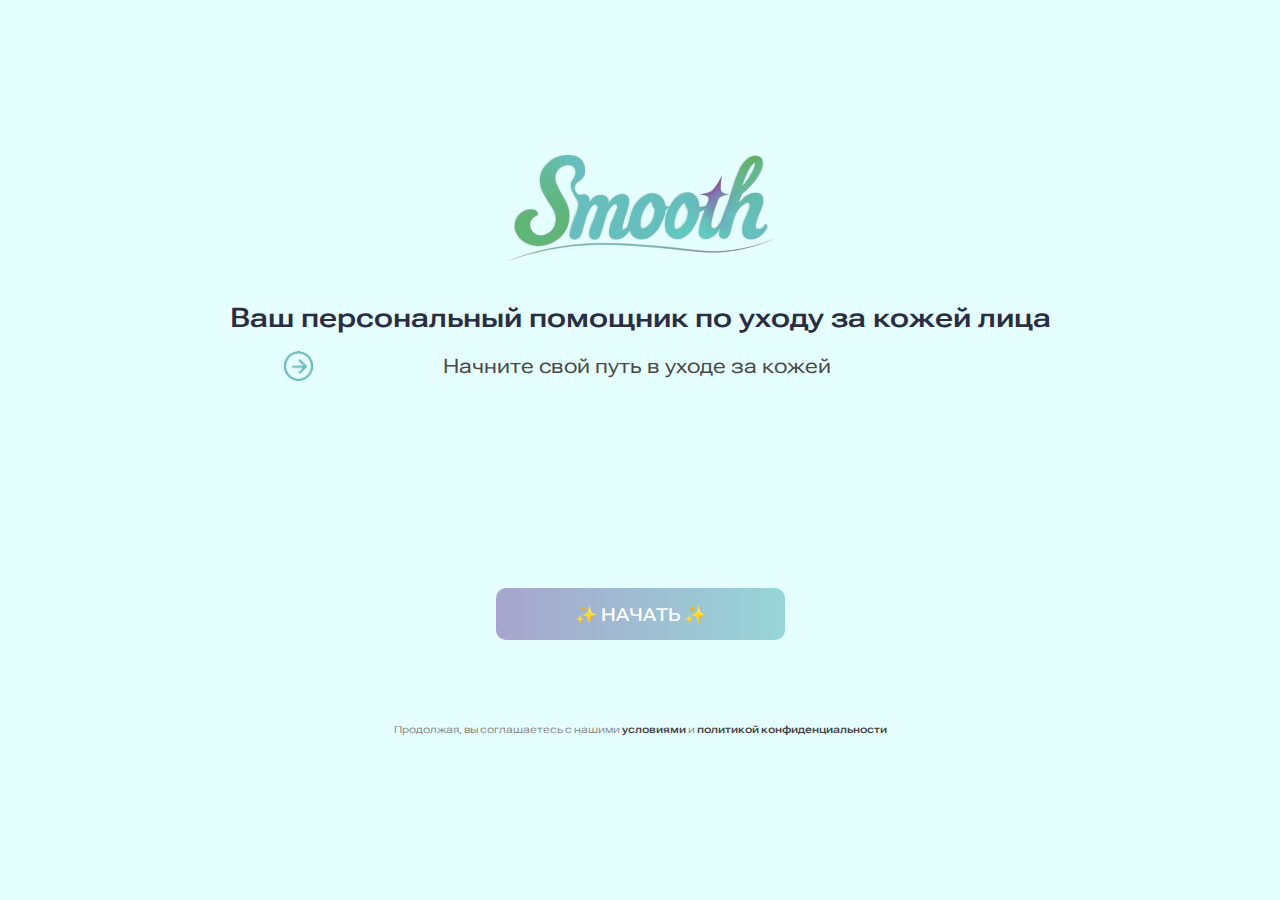
<file: index.html>
<!DOCTYPE html>
<html lang="ru">

<head>
    <meta charset="UTF-8">
    <meta name="viewport" content="width=device-width, initial-scale=1.0, maximum-scale=1.0, user-scalable=0" />
    <link rel="stylesheet" href="style.css">
    <title>Smooth</title>
</head>

<body>
    <img src="./logo.png" alt="" class="logo">
    <main>
        <h1>Ваш персональный помощник по уходу за кожей лица</h1>
        <div class="qwot">
            <img src="./arrow.png" alt="" class="arrow">
            <p>Начните свой путь в уходе за кожей</p>
        </div>
    </main>
    <div class="btns">
        <button class="reg" onclick="redir()">✨ НАЧАТЬ ✨</button>
    </div>
    <p class="policy">Продолжая, вы соглашаетесь с нашими <a href="">условиями</a> и <a href="">политикой
            конфиденциальности</a></p>
    <script src="https://telegram.org/js/telegram-web-app.js"></script>
    <script>
        const saveSession = (user, lastPage) => {
            localStorage.setItem('tgUser', JSON.stringify(user));
            localStorage.setItem('lastPage', lastPage);
        };

        const getSession = () => {
            return JSON.parse(localStorage.getItem('tgUser'));
        };

        const getLastPage = () => {
            return localStorage.getItem('lastPage') || 'selfie.html';
        };

        const tg = window.Telegram.WebApp;
        const user = getSession();

        if (user) {
            const lastPage = getLastPage();
            window.location.href = lastPage;
        } else {
            function redir() {
                if (tg.initDataUnsafe && tg.initDataUnsafe.user) {
                    saveSession(tg.initDataUnsafe.user, 'selfie.html');
                    // alert('Вы успешно авторизованы через Telegram Mini App!');
                    window.location.href = 'selfie.html';
                } else {
                    alert('Пожалуйста, авторизуйтесь через Telegram Mini App.');
                }
            }
        }

        window.addEventListener('beforeunload', () => {
            localStorage.setItem('lastPage', window.location.href);
        });
    </script>
</body>

</html>
</file>
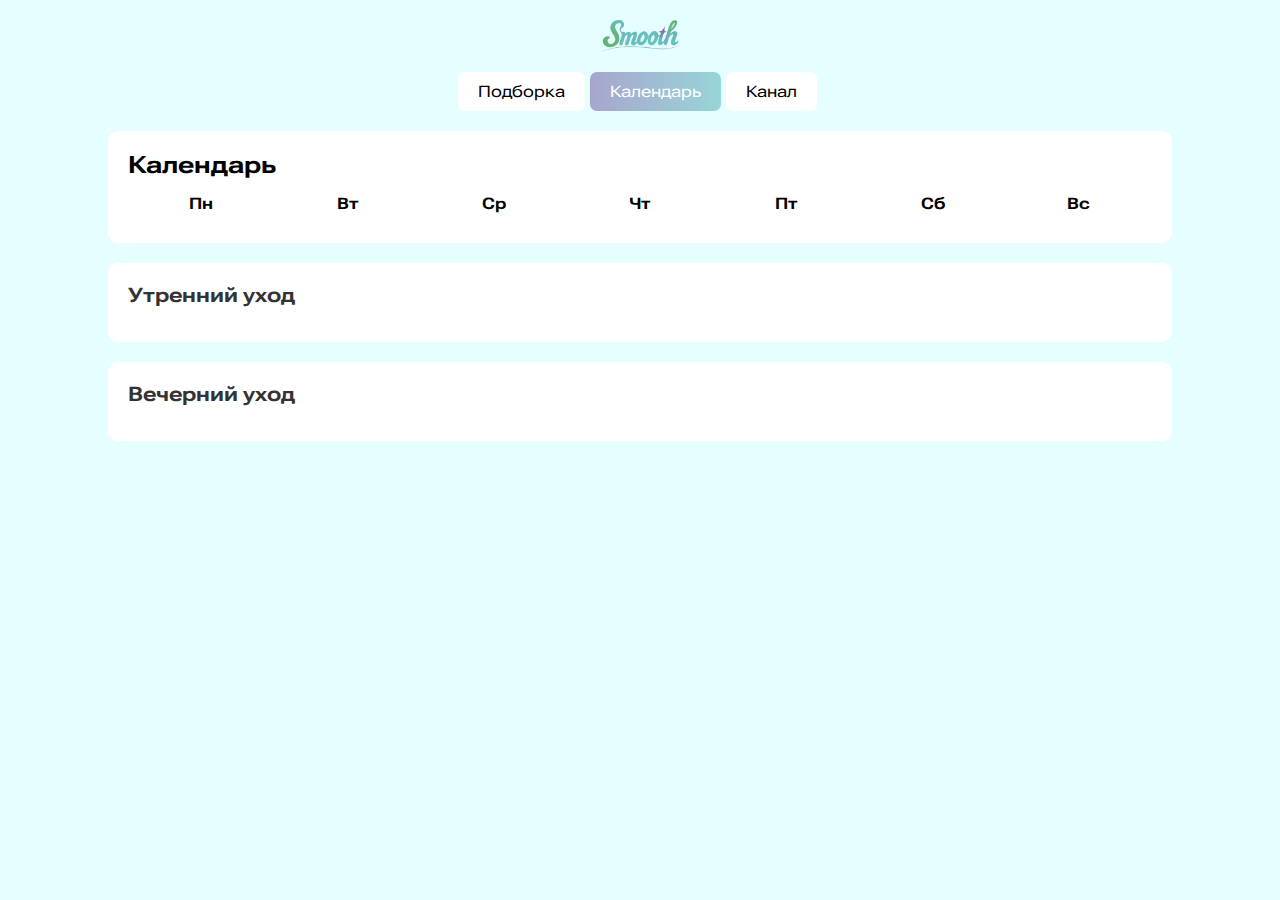
<file: calendar.html>
<!DOCTYPE html>
<html lang="ru">

<head>
    <meta charset="UTF-8">
    <meta name="viewport" content="width=device-width, initial-scale=1.0">
    <title>Календарь ухода за кожей</title>
    <style>
        @import url('https://fonts.googleapis.com/css2?family=Roboto+Flex:opsz,wdth,wght,XOPQ@8..144,151,100..1000,102&family=Roboto:wght@800&display=swap');

        html,
        body {
            margin: 0;
            padding: 0;
            height: 100%;
            width: 100%;
            background-color: rgb(229, 254, 255);
            font-family: "Roboto Flex", sans-serif;
            font-optical-sizing: auto;
            font-style: normal;
            font-variation-settings:
                "slnt" 0,
                "wdth" 151,
                "GRAD" 0,
                "XOPQ" 102,
                "XTRA" 468,
                "YOPQ" 79,
                "YTAS" 750,
                "YTDE" -203,
                "YTFI" 738,
                "YTLC" 514,
                "YTUC" 712;
            /* overflow-y: hidden; */
        }

        body {
            display: flex;
            /* justify-content: center; */
            align-items: center;
            flex-direction: column;
            /* text-align: center; */
            /* height: 70%; */
        }

        .logo {
            margin-top: 20px;
            width: 81px;
            height: 32px;
        }

        .calendar {
            background-color: white;
            border-radius: 10px;
            padding: 20px;
            /* box-shadow: 0 2px 5px rgba(0, 0, 0, 0.1); */
            margin-bottom: 20px;
            width: 80%;
        }

        .calendar-header {
            display: flex;
            justify-content: space-between;
            align-items: center;
            margin-bottom: 15px;
        }

        .calendar-title {
            font-size: 24px;
            font-weight: bold;
        }

        .current-time {
            font-size: 16px;
            color: #666;
        }

        .week-days {
            display: grid;
            grid-template-columns: repeat(7, 1fr);
            text-align: center;
            font-weight: bold;
            margin-bottom: 10px;
        }

        .days {
            display: grid;
            grid-template-columns: repeat(7, 1fr);
            gap: 5px;
        }

        .day {
            padding: 10px;
            text-align: center;
            border-radius: 5px;
        }

        .current-day {
            background: RGBA(129, 111, 175, 1);
            background: linear-gradient(90deg, rgba(129, 111, 175, 0.62) 0%, rgba(103, 188, 191, 0.62) 100%);
            color: white;
            font-weight: bold;
        }

        .routine-section {
            background-color: white;
            border-radius: 10px;
            padding: 20px;
            /* box-shadow: 0 2px 5px rgba(0, 0, 0, 0.1); */
            margin-bottom: 20px;
            width: 80%;
        }

        .routine-title {
            font-size: 20px;
            font-weight: bold;
            margin-bottom: 15px;
            color: #333;
        }

        .routine-item {
            padding: 10px;
            margin-bottom: 8px;
            background-color: #ffffff;
            border: 2px dashed rgba(129, 111, 175, 0.62);
            border-radius: 7px;
        }

        .tabs {
            display: flex;
            margin-bottom: 20px;
            margin-top: 20px;
        }

        .tab {
            padding: 10px 20px;
            background-color: rgb(255, 255, 255);
            margin-right: 5px;
            border-radius: 7px;
            cursor: pointer;
        }

        .tab.active {
            background: RGBA(129, 111, 175, 1);
            background: linear-gradient(90deg, rgba(129, 111, 175, 0.62) 0%, rgba(103, 188, 191, 0.62) 100%);
            color: white;
        }
    </style>
</head>

<body>
    <img src="./logo.png" alt="" class="logo">
    <div class="tabs">
        <div class="tab" onclick="window.location.href='result.html'">Подборка</div>
        <div class="tab active">Календарь</div>
        <div class="tab">Канал</div>
    </div>

    <div class="calendar">
        <div class="calendar-header">
            <div class="calendar-title">Календарь</div>
            <div class="current-time" id="current-time"></div>
        </div>
        <div class="week-days">
            <div>Пн</div>
            <div>Вт</div>
            <div>Ср</div>
            <div>Чт</div>
            <div>Пт</div>
            <div>Сб</div>
            <div>Вс</div>
        </div>
        <div class="days" id="calendar-days"></div>
    </div>

    <div class="routine-section">
        <div class="routine-title">Утренний уход</div>
        <div id="morning-routine"></div>
    </div>

    <div class="routine-section">
        <div class="routine-title">Вечерний уход</div>
        <div id="evening-routine"></div>
    </div>

    <script src="https://telegram.org/js/telegram-web-app.js"></script>

    <script>
        const saveSession = (user, lastPage) => {
            localStorage.setItem('tgUser', JSON.stringify(user));
            localStorage.setItem('lastPage', lastPage);
        };

        const getSession = () => {
            return JSON.parse(localStorage.getItem('tgUser'));
        };

        const getLastPage = () => {
            return localStorage.getItem('lastPage') || 'selfie.html';
        };

        const tg = window.Telegram.WebApp;
        const user = getSession();

        // alert(user);


        // Показываем текущее время и обновляем каждую минуту
        function updateCurrentTime() {
            const now = new Date();
            const timeString = now.getHours() + ':' + (now.getMinutes() < 10 ? '0' : '') + now.getMinutes();
            document.getElementById('current-time').textContent = timeString;
        }

        setInterval(updateCurrentTime, 60000);
        updateCurrentTime();

        // Генерируем календарь на текущий месяц
        function generateCalendar() {
            const now = new Date();
            const currentDay = now.getDate();
            const currentMonth = now.getMonth();
            const currentYear = now.getFullYear();

            const firstDay = new Date(currentYear, currentMonth, 1).getDay();
            const daysInMonth = new Date(currentYear, currentMonth + 1, 0).getDate();

            let calendarHTML = '';
            let dayCounter = 1;

            // Пустые ячейки для дней предыдущего месяца
            for (let i = 0; i < (firstDay === 0 ? 6 : firstDay - 1); i++) {
                calendarHTML += '<div class="day"></div>';
            }

            // Дни текущего месяца
            for (let i = 1; i <= daysInMonth; i++) {
                const dayClass = i === currentDay ? 'day current-day' : 'day';
                calendarHTML += `<div class="${dayClass}">${i}</div>`;
            }

            document.getElementById('calendar-days').innerHTML = calendarHTML;
        }

        // Получаем рекомендации из localStorage
        function getRoutineFromHistory() {
            const history = JSON.parse(localStorage.getItem('skincareHistory')) || [];
            if (history.length === 0) return null;

            // Берем последнюю запись
            return history[0].routine;
        }

        // Формируем утренний и вечерний уход
        function displayRoutine() {
            const routine = getRoutineFromHistory();
            if (!routine) {
                document.getElementById('morning-routine').innerHTML = '<p>Нет данных о вашем уходе. Сначала выполните подбор.</p>';
                document.getElementById('evening-routine').innerHTML = '<p>Нет данных о вашем уходе. Сначала выполните подбор.</p>';
                return;
            }

            const steps = Object.keys(routine).length;
            let morningSteps = [];
            let eveningSteps = [];

            // Определяем какие шаги использовать утром и вечером
            if (steps === 3) {
                // Утро: все 3 шага
                morningSteps = ['cleansing', 'treatment', 'protection'];
                // Вечер: только очищение и лечение
                eveningSteps = ['cleansing', 'treatment'];
            } else if (steps === 5) {
                // Утро: все 5 шагов
                morningSteps = ['cleansing', 'toning', 'treatment', 'moisturizing', 'protection'];
                // Вечер: очищение, тонизирование, лечение, увлажнение
                eveningSteps = ['cleansing', 'toning', 'treatment', 'moisturizing'];
            } else if (steps === 7) {
                // Утро: очищение, тонизирование, лечение, ампулы, увлажнение, защита
                morningSteps = ['cleansing', 'toning', 'treatment', 'ampoules', 'moisturizing', 'protection'];
                // Вечер: очищение, тонизирование, эксфолиация, ампулы, увлажнение
                eveningSteps = ['cleansing', 'toning', 'exfoliating', 'ampoules', 'moisturizing'];
            }

            // Отображаем утренний уход
            const morningHTML = morningSteps.map(step => {
                const products = routine[step];
                if (!products || products.length === 0) return '';

                return products.map(product => `
                    <div class="routine-item">
                        ${product.brand || 'Бренд не указан'} - ${product.name || 'Название не указано'}
                    </div>
                `).join('');
            }).join('');

            document.getElementById('morning-routine').innerHTML = morningHTML || '<p>Нет рекомендаций для утреннего ухода</p>';

            // Отображаем вечерний уход
            const eveningHTML = eveningSteps.map(step => {
                const products = routine[step];
                if (!products || products.length === 0) return '';

                return products.map(product => `
                    <div class="routine-item">
                        ${product.brand || 'Бренд не указан'} - ${product.name || 'Название не указано'}
                    </div>
                `).join('');
            }).join('');

            document.getElementById('evening-routine').innerHTML = eveningHTML || '<p>Нет рекомендаций для вечернего ухода</p>';
        }

        // Инициализация
        document.addEventListener('DOMContentLoaded', function () {
            generateCalendar();
            displayRoutine();
        });
    </script>
</body>

</html>
</file>
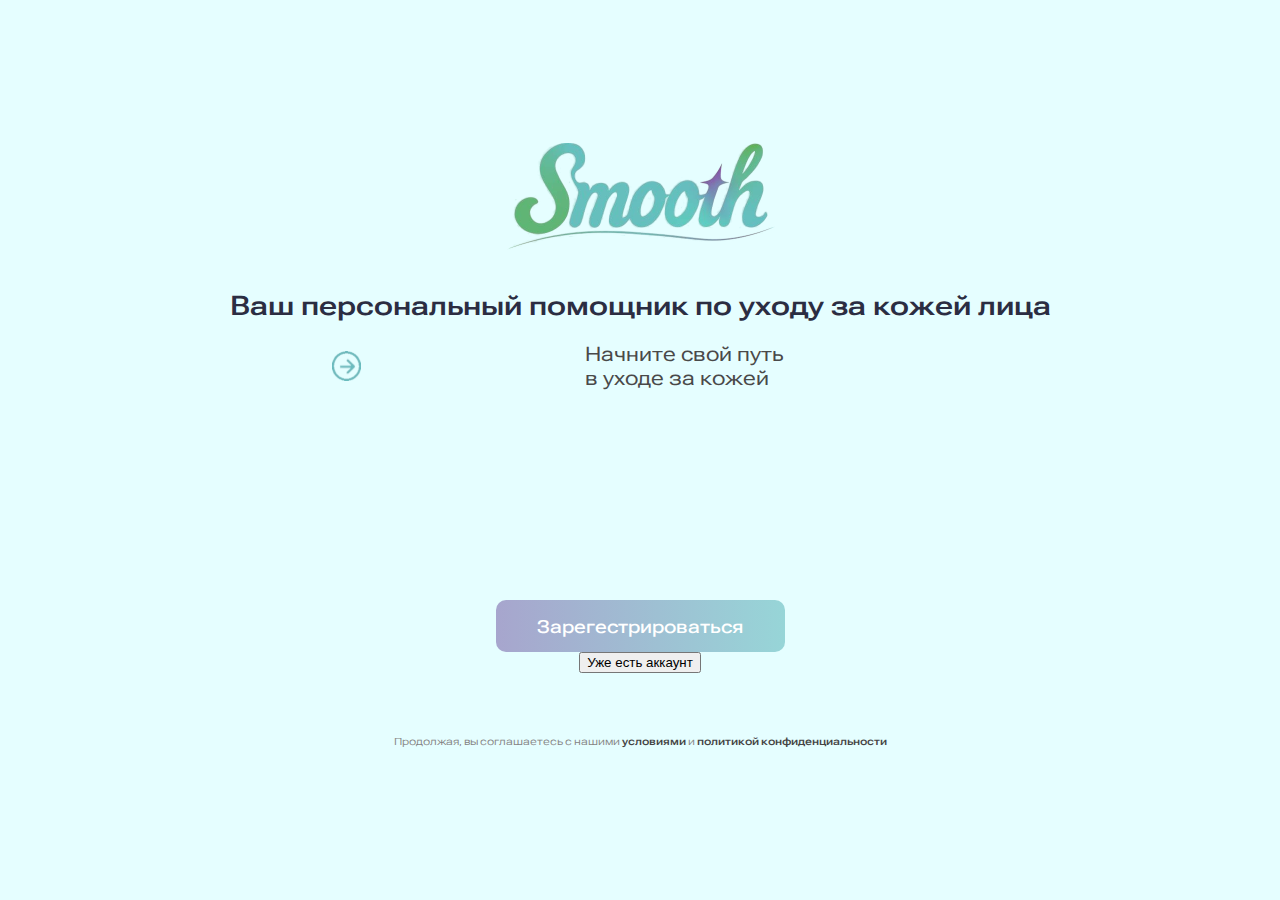
<file: main.html>
<!DOCTYPE html>
<html lang="en">

<head>
    <meta charset="UTF-8">
    <meta name="viewport" content="width=device-width, initial-scale=1.0">
    <link rel="stylesheet" href="style.css">
    <title>Smooth</title>
</head>

<body>
    <img src="./logo.png" alt="" class="logo">
    <main>
        <h1>Ваш персональный помощник по уходу за кожей лица</h1>
        <div class="qwot">
            <img src="./arrow.png" alt="" class="arrow">
            <p>Начните свой путь<br> в уходе за кожей</p>
        </div>
    </main>
    <div class="btns">
        <button class="reg">Зарегестрироваться</button>
        <button class="auth">Уже есть аккаунт</button>
    </div>
    <p class="policy">Продолжая, вы соглашаетесь с нашими <a href="">условиями</a> и <a href="">политикой конфиденциальности</a></p>
</body>

</html>
</file>
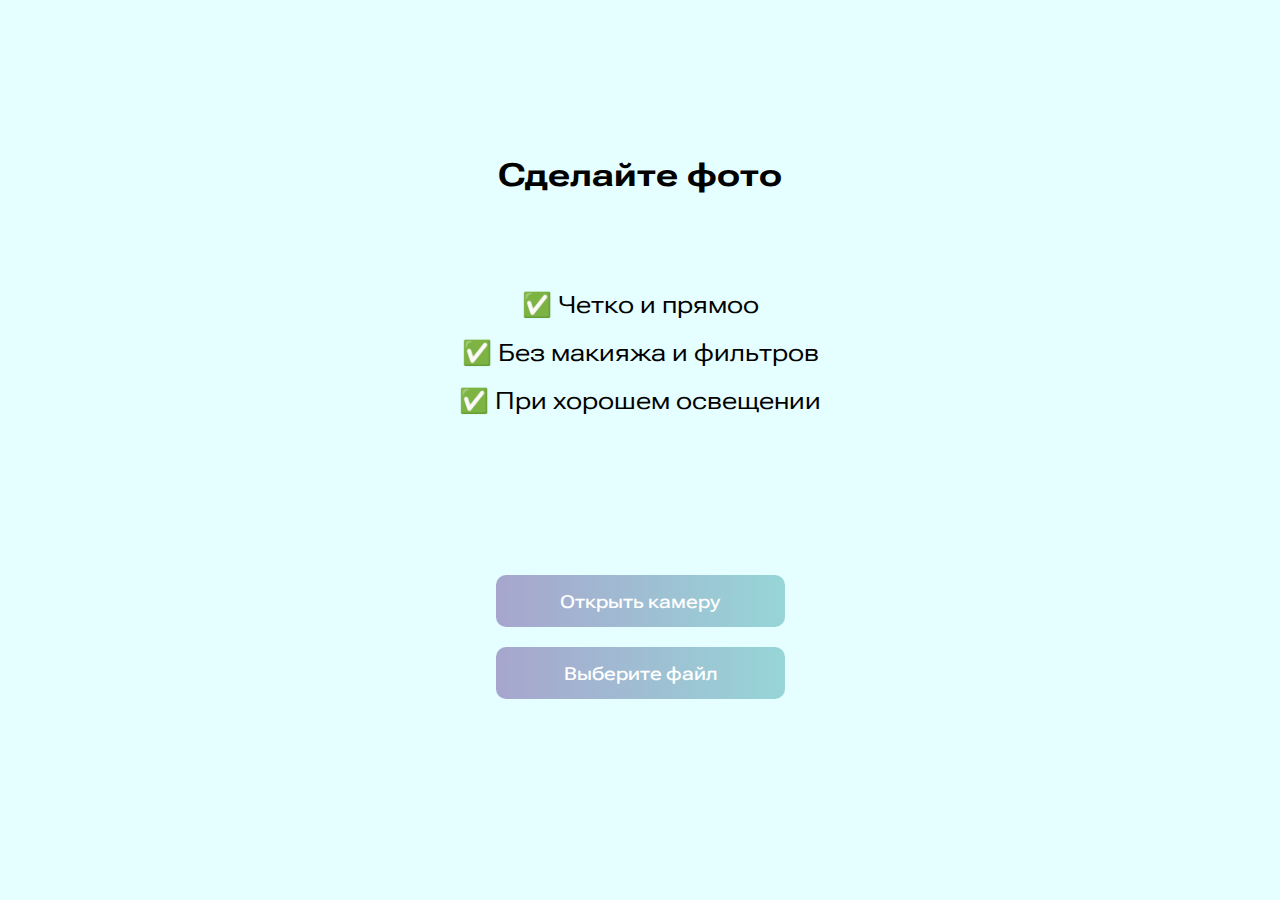
<file: selfie.html>
<!DOCTYPE html>
<html lang="ru">

<head>
    <meta charset="UTF-8">
    <meta name="viewport" content="width=device-width, initial-scale=1.0, maximum-scale=1.0, user-scalable=0" />

    <link rel="stylesheet" href="selfie.css">
    <title>Smooth</title>
</head>

<body>
    <h1 id="title">Сделайте фото</h1>
    <div class="selfie-container">
        <form id="selfie-form">
            <video id="camera-stream" autoplay playsinline style="display: none; transform: scaleX(-1);" muted></video>
            <ul id="instructions">
                <li>✅ Четко и прямоо</li>
                <li>✅ Без макияжа и фильтров</li>
                <li>✅ При хорошем освещении</li>
            </ul>
            <div class="btns">
                <button type="button" id="open-camera">Открыть камеру</button>
                <button type="button" id="take-photo" style="display: none;">Сделать снимок</button>
                <label class="input-file" id="upload-label">
                    <input type="file" id="upload-photo" accept="image/*">
                    <span>Выберите файл</span>
                </label>
            </div>
            <canvas id="snapshot" style="display: none;"></canvas>
        </form>
        <div id="photo-result" style="display: none;">
            <img id="photo-output" alt="Снимок">
            <button type="button" id="next-button" style="display: none;">Далее</button>
        </div>
    </div>

    <script>
        const openCameraButton = document.getElementById('open-camera');
        const takePhotoButton = document.getElementById('take-photo');
        const uploadPhotoInput = document.getElementById('upload-photo');
        const uploadLabel = document.getElementById('upload-label');
        const cameraStream = document.getElementById('camera-stream');
        const snapshotCanvas = document.getElementById('snapshot');
        const snapshotContext = snapshotCanvas.getContext('2d');
        const photoResult = document.getElementById('photo-result');
        const photoOutput = document.getElementById('photo-output');
        const nextButton = document.getElementById('next-button');
        const instructions = document.getElementById('instructions');
        const title = document.getElementById('title');

        const hideAllElements = () => {
            document.querySelectorAll('.selfie-container > *:not(#photo-result)').forEach(element => {
                element.style.display = 'none';
            });
        };

        openCameraButton.addEventListener('click', async () => {
            try {
                const stream = await navigator.mediaDevices.getUserMedia({ video: { facingMode: 'user' } });
                cameraStream.srcObject = stream;
                cameraStream.style.display = 'block';
                cameraStream.style.width = '100%'; // Ensure it doesn't open fullscreen
                cameraStream.style.height = 'auto'; // Maintain aspect ratio
                takePhotoButton.style.display = 'flex';
                uploadLabel.style.display = 'none'; // Hide the label when the camera is opened
                instructions.style.display = 'none'; // Hide the instructions
                openCameraButton.style.display = 'none'; // Hide the open camera button
                title.style.display = 'none'; // Hide the title
            } catch (error) {
                alert('Не удалось открыть камеру: ' + error.message);
            }
        });

        takePhotoButton.addEventListener('click', () => {
            snapshotCanvas.width = cameraStream.videoWidth;
            snapshotCanvas.height = cameraStream.videoHeight;
            snapshotContext.drawImage(cameraStream, 0, 0, snapshotCanvas.width, snapshotCanvas.height);

            const photoData = snapshotCanvas.toDataURL('image/png');
            photoOutput.src = photoData;

            hideAllElements();
            photoResult.style.display = 'flex';
            nextButton.style.display = 'flex';
        });

        uploadPhotoInput.addEventListener('change', (event) => {
            const file = event.target.files[0];
            if (file) {
                const reader = new FileReader();
                reader.onload = (e) => {
                    const img = new Image();
                    img.src = e.target.result;
                    img.onload = () => {
                        snapshotCanvas.width = img.width;
                        snapshotCanvas.height = img.height;
                        snapshotContext.drawImage(img, 0, 0);

                        const photoData = snapshotCanvas.toDataURL('image/png');
                        photoOutput.src = photoData;

                        hideAllElements();
                        photoResult.style.display = 'flex';
                        nextButton.style.display = 'flex';
                    };
                };
                reader.readAsDataURL(file);
                instructions.style.display = 'none'; // Hide the instructions
            }
        });

        nextButton.addEventListener('click', () => {
            window.location.href = 'opros.html';
        });
    </script>

    <script src="https://snipp.ru/cdn/jquery/2.1.1/jquery.min.js"></script>
    <script>
        $('.input-file input[type=file]').on('change', function () {
            let file = this.files[0];
            $(this).next().html(file.name);
        });
    </script>
</body>

</html>
</file>
<file: style.css>
@import url('https://fonts.googleapis.com/css2?family=Roboto+Flex:opsz,wdth,wght,XOPQ@8..144,151,100..1000,102&family=Roboto:wght@800&display=swap');

html,
body {
    margin: 0;
    padding: 0;
    height: 100%;
    width: 100%;
    background-color: rgb(229, 254, 255);
    font-family: "Roboto Flex", sans-serif;
    font-optical-sizing: auto;
    font-style: normal;
    font-variation-settings:
        "slnt" 0,
        "wdth" 151,
        "GRAD" 0,
        "XOPQ" 102,
        "XTRA" 468,
        "YOPQ" 79,
        "YTAS" 750,
        "YTDE" -203,
        "YTFI" 738,
        "YTLC" 514,
        "YTUC" 712;
}

html {
    display: flex;
    justify-content: center;
    align-items: center;
}

body {
    display: flex;
    justify-content: center;
    align-items: center;
    flex-direction: column;
    height: 70%;
}

.logo {
    width: 271px;
    height: 107px;
}

main {
    display: flex;
    flex-direction: column;
    align-items: start;
    justify-content: center;
    padding: 40px;
}



.qwot {
    display: flex;
    align-items: center;
    font-size: 20px;
    font-weight: 400;
    width: 80%;
    justify-content: space-around;
    color: rgba(73, 73, 73, 1);
}

.qwot p {
    margin-left: 20px;
}

.arrow {
    width: 29px;
    height: 30.318359375px;
}

main h1 {
    font-weight: 600;
    font-size: 27px;
    margin: 0;
    color: #2b2d42;
}

.btns {
    display: flex;
    flex-direction: column;
    align-items: center;
    margin-top: 150px;
    width: 100%;
    height: 20%;
}

.reg {
    font-family: "Roboto Flex", sans-serif;
    font-optical-sizing: auto;
    font-style: normal;
    font-variation-settings:
        "slnt" 0,
        "wdth" 151,
        "GRAD" 0,
        "XOPQ" 102,
        "XTRA" 468,
        "YOPQ" 79,
        "YTAS" 750,
        "YTDE" -203,
        "YTFI" 738,
        "YTLC" 514,
        "YTUC" 712;
    font-weight: 500;
    font-size: 18px;
    border-radius: 10px;
    outline: none;
    border: none;
    color: #ffffff;
    width: 289px;
    height: 52px;
    background: RGBA(129, 111, 175, 1);
    background: linear-gradient(90deg, rgba(129, 111, 175, 0.62) 0%, rgba(103, 188, 191, 0.62) 100%);
}

.policy {
    text-align: center;
    font-size: 10px;
    color: rgba(132, 130, 130, 1);
    font-weight: 300;
}

a {
    text-decoration: none;
    color: rgba(68, 68, 68, 1);
    font-weight: 600;
}
</file>
<file: selfie.css>
@import url('https://fonts.googleapis.com/css2?family=Roboto+Flex:opsz,wdth,wght,XOPQ@8..144,151,100..1000,102&family=Roboto:wght@800&display=swap');

html,
body {
    margin: 0;
    padding: 0;
    height: 100%;
    width: 100%;
    background-color: rgb(229, 254, 255);
    font-family: "Roboto Flex", sans-serif;
    font-optical-sizing: auto;
    font-style: normal;
    font-variation-settings:
        "slnt" 0,
        "wdth" 151,
        "GRAD" 0,
        "XOPQ" 102,
        "XTRA" 468,
        "YOPQ" 79,
        "YTAS" 750,
        "YTDE" -203,
        "YTFI" 738,
        "YTLC" 514,
        "YTUC" 712;
}

html {
    display: flex;
    justify-content: center;
    align-items: center;
}

body {
    display: flex;
    justify-content: center;
    align-items: center;
    flex-direction: column;
    height: 70%;
}

.selfie-container {
    display: flex;
    flex-direction: column;
    align-items: center;
    justify-content: center;
    padding: 40px;
    height: 100%;
}

#selfie-form {
    display: flex;
    flex-direction: column;
    align-items: center;
    justify-content: center;
    width: 100%;
}

ul {
    list-style: none;
    padding: 0;
    margin: 0;
    display: flex;
    flex-direction: column;
    align-items: center;
    justify-content: center;
    font-size: 24px;
    width: 100%;
}
li {
    margin: 10px 0;
    font-weight: 400;
    width: 100%;
    text-align: center;
    height: 100%;
}

.btns {
    display: flex;
    flex-direction: column;
    align-items: center;
    margin-top: 150px;
    width: 100%;
    height: 50%;
}

#open-camera {
    font-family: "Roboto Flex", sans-serif;
    font-optical-sizing: auto;
    font-style: normal;
    font-variation-settings:
        "slnt" 0,
        "wdth" 151,
        "GRAD" 0,
        "XOPQ" 102,
        "XTRA" 468,
        "YOPQ" 79,
        "YTAS" 750,
        "YTDE" -203,
        "YTFI" 738,
        "YTLC" 514,
        "YTUC" 712;
    font-weight: 500;
    font-size: 18px;
    border-radius: 10px;
    outline: none;
    border: none;
    color: #ffffff;
    width: 289px;
    height: 52px;
    background: RGBA(129, 111, 175, 1);
    background: linear-gradient(90deg, rgba(129, 111, 175, 0.62) 0%, rgba(103, 188, 191, 0.62) 100%);
}

.input-file{
    margin-top: 20px;
}
.input-file span {
    /* margin-top: 20px; */
    font-family: "Roboto Flex", sans-serif;
    font-optical-sizing: auto;
    font-style: normal;
    display: flex;
    font-variation-settings:
        "slnt" 0,
        "wdth" 151,
        "GRAD" 0,
        "XOPQ" 102,
        "XTRA" 468,
        "YOPQ" 79,
        "YTAS" 750,
        "YTDE" -203,
        "YTFI" 738,
        "YTLC" 514,
        "YTUC" 712;
    font-weight: 500;
    font-size: 18px;
    border-radius: 10px;
    outline: none;
    border: none;
    color: #ffffff;
    width: 289px;
    height: 52px;
    align-items: center;
    justify-content: center;
    /* padding: 10px 20px; */
    background: RGBA(129, 111, 175, 1);
    background: linear-gradient(90deg, rgba(129, 111, 175, 0.62) 0%, rgba(103, 188, 191, 0.62) 100%);
}

.input-file input[type=file] {
    position: absolute;
    z-index: -1;
    opacity: 0;
    display: block;
    width: 0;
    height: 0;
    margin-top: 60px;   
}


#take-photo {
    justify-content: center;
    align-items: center;
    margin-top: 20px;
    font-family: "Roboto Flex", sans-serif;
    font-optical-sizing: auto;
    font-style: normal;
    font-variation-settings:
        "slnt" 0,
        "wdth" 151,
        "GRAD" 0,
        "XOPQ" 102,
        "XTRA" 468,
        "YOPQ" 79,
        "YTAS" 750,
        "YTDE" -203,
        "YTFI" 738,
        "YTLC" 514,
        "YTUC" 712;
    font-weight: 500;
    font-size: 18px;
    border-radius: 10px;
    outline: none;
    border: none;
    color: #ffffff;
    width: 289px;
    height: 52px;
    background: RGBA(129, 111, 175, 1);
    background: linear-gradient(90deg, rgba(129, 111, 175, 0.62) 0%, rgba(103, 188, 191, 0.62) 100%);
}

video{
    width: 100%;
    height: 100%;
    border-radius: 10px;
}

#photo-result {
    display: flex;
    flex-direction: column;
    justify-content: center;
    align-items: center;
    width: 100%;
    height: 100%;
    border-radius: 10px;
}

#next-button {
    justify-content: center;
    align-items: center;
    margin-top: 20px;
    font-family: "Roboto Flex", sans-serif;
    font-optical-sizing: auto;
    font-style: normal;
    font-variation-settings:
        "slnt" 0,
        "wdth" 151,
        "GRAD" 0,
        "XOPQ" 102,
        "XTRA" 468,
        "YOPQ" 79,
        "YTAS" 750,
        "YTDE" -203,
        "YTFI" 738,
        "YTLC" 514,
        "YTUC" 712;
    font-weight: 500;
    font-size: 18px;
    border-radius: 10px;
    padding: 20px 0;
    outline: none;
    border: none;
    color: #ffffff;
    width: 289px;
    height: 52px;
    background: RGBA(129, 111, 175, 1);
    background: linear-gradient(90deg, rgba(129, 111, 175, 0.62) 0%, rgba(103, 188, 191, 0.62) 100%);
}

img {
    width: 350px;
    height: 500px;
    border-radius: 10px;
}
</file>
